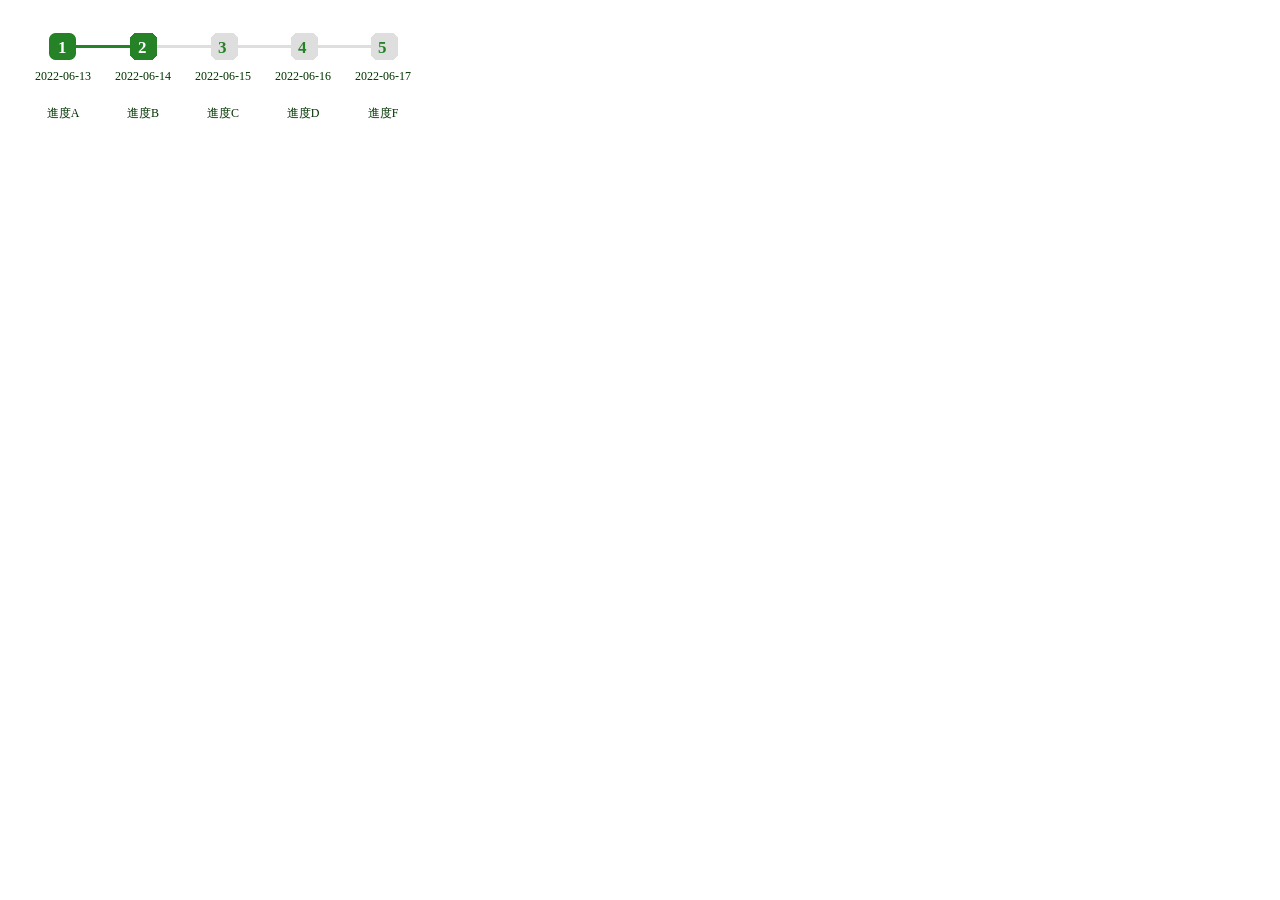
<file: index.html>
<!DOCTYPE html>

<head>
    <meta http-equiv="Content-Type" content="text/html; charset=gb2312" charset="utf-8" />
    <title>test</title>
    <!--<link rel="stylesheet" href="css/step-dc-style1.css" />-->
    <link rel="stylesheet" href="css/step-dc-style2.css" />
    <script type="text/javascript" src="./step-jquery-dc.js"></script>
    <script type="text/javascript" src="js/jquery.min.js"></script>
</head>

<body>
    <div class="step_context test"></div>
    <br>
    <!-- <input type="text" value="2" id="currentStepVal" /> <button
        onclick="StepTool.drawStep(jQuery('#currentStepVal').val(),stepListJson);" type="button">步驟</button> -->
</body>

</html>
<script>
    var stepListJson = [
        { StepNum: 1, StepText: "2022-06-13" + "<br>" + "進度A" },
        { StepNum: 2, StepText: "2022-06-14" + "<br>" + "進度B" },
        { StepNum: 3, StepText: "2022-06-15" + "<br>" + "進度C" },
        { StepNum: 4, StepText: "2022-06-16" + "<br>" + "進度D" },
        { StepNum: 5, StepText: "2022-06-17" + "<br>" + "進度F" },
    ];

    var currentStep = 2;
    var StepTool = new Step_Tool_dc("test", "mycall");
    StepTool.drawStep(currentStep, stepListJson);
    function mycall(restult) {
        StepTool.drawStep(result.value, stepListJson);
    }
</script>
</file>
<file: css/step-dc-style1.css>
div.step_context {
  float: left;
  width: 100%;
  margin: 15px;
  border-left: solid 1px #000000;
}

.step_context ul {
  height: 37px;
  width: auto;
  list-style: none;
  margin: 0px;
  padding: 0px;
  float: left;
}

.step_context li {
  background-image: url("../image/step1.png");
  background-repeat: no-repeat;
  border: none;
  height: 37px;
  width: 165px;
  float: left;
  list-style: none;
  line-height: 37px;
  position: relative;
}

.step_context li span {
  background-color: #82262e;
  width: 35px;
  height: 26px;
  display: block;
  position: absolute;
  top: 5px;
  left: 4px;
  line-height: 25px;
  color: #FFFFFF;
  font-weight: bold;
  font-size: 17px;
  text-align: center;
}

.step_context li a {
  background-image: url("../image/step1.png");
  background-repeat: repeat-x;
  border: none;
  height: 37px;
  width: 153px;
  float: left;
  color: #003300;
  text-decoration: none;
  font-size: 12px;
  list-style: none;
  text-align: center;
}

li.finshStep {
  background-position: 153px 0px;
}

li.finshStep a {
  background-position: 153px -237px;
}

li.firstFinshStep {
  background-position: 153px 0px;
}

li.firstFinshStep a {
  background-position: 153px -237px;
}

li.firstFinshStep_curr1 {
  background-position: 153px 0px;
}

li.firstFinshStep_curr1 a {
  background-position: 153px -237px;
}

li.coressStep {
  background-position: 153px -79px;
  background-color: #77BB77;
}

li.coressStep a {
  background-position: 153px -237px;
}

li.loadStep {
  background-position: 153px -118px;

}

li.loadStep a {
  background-position: 153px -198px;
}

li.loadStep span {
  background: #515751;
}

li.finshlast {
  background-position: 153px -39px;

}

li.finshlast a {
  background-position: 153px -237px;
}

li.last {
  background-position: 153px -158px;
}

li.last a {
  background-position: 153px -198px;
}

li.last span {
  background: #515751;
}
</file>
<file: css/step-dc-style2.css>
div.step_context {
    float: left;
    width: 100%;
    margin: 15px;
}

.step_context ul {
    height: 70px;
    width: auto;
    list-style: none;
    margin: 0px;
    padding: 0px;
    float: left;
}

.step_context li {
    background-image: url("../image/step2.png");
    background-repeat: no-repeat;
    border: none;
    height: 37px;
    width: 80px;
    float: left;
    list-style: none;
    line-height: 37px;
    position: relative;
}

.step_context li span {
    width: 35px;
    height: 26px;
    display: block;
    position: absolute;
    top: 12px;
    left: 35px;
    line-height: 25px;
    color: #FFFFFF;
    font-weight: bold;
    font-size: 17px;
}

.step_context li a {
    border: none;
    height: 37px;
    width: 80px;
    float: left;
    color: #003300;
    top: 35px;
    text-decoration: none;
    font-size: 12px;
    list-style: none;
    text-align: center;
    position: absolute;
}

li.firstFinshStep {
    background-position: 0px -97px;
}


li.firstFinshStep_curr1 {
    background-position: 0px -287px;
}


li.finshStep {
    background-position: 0px -235px;
}


li.coressStep {
    background-position: 0px -47px;

}


li.loadStep {
    background-position: 0px -1px;

}


li.loadStep span {
    color: #268226;
}

li.finshlast {
    background-position: 0px -144px;

}


li.last {
    background-position: 0px -185px;
}


li.last span {
    color: #268226;
}
</file>
